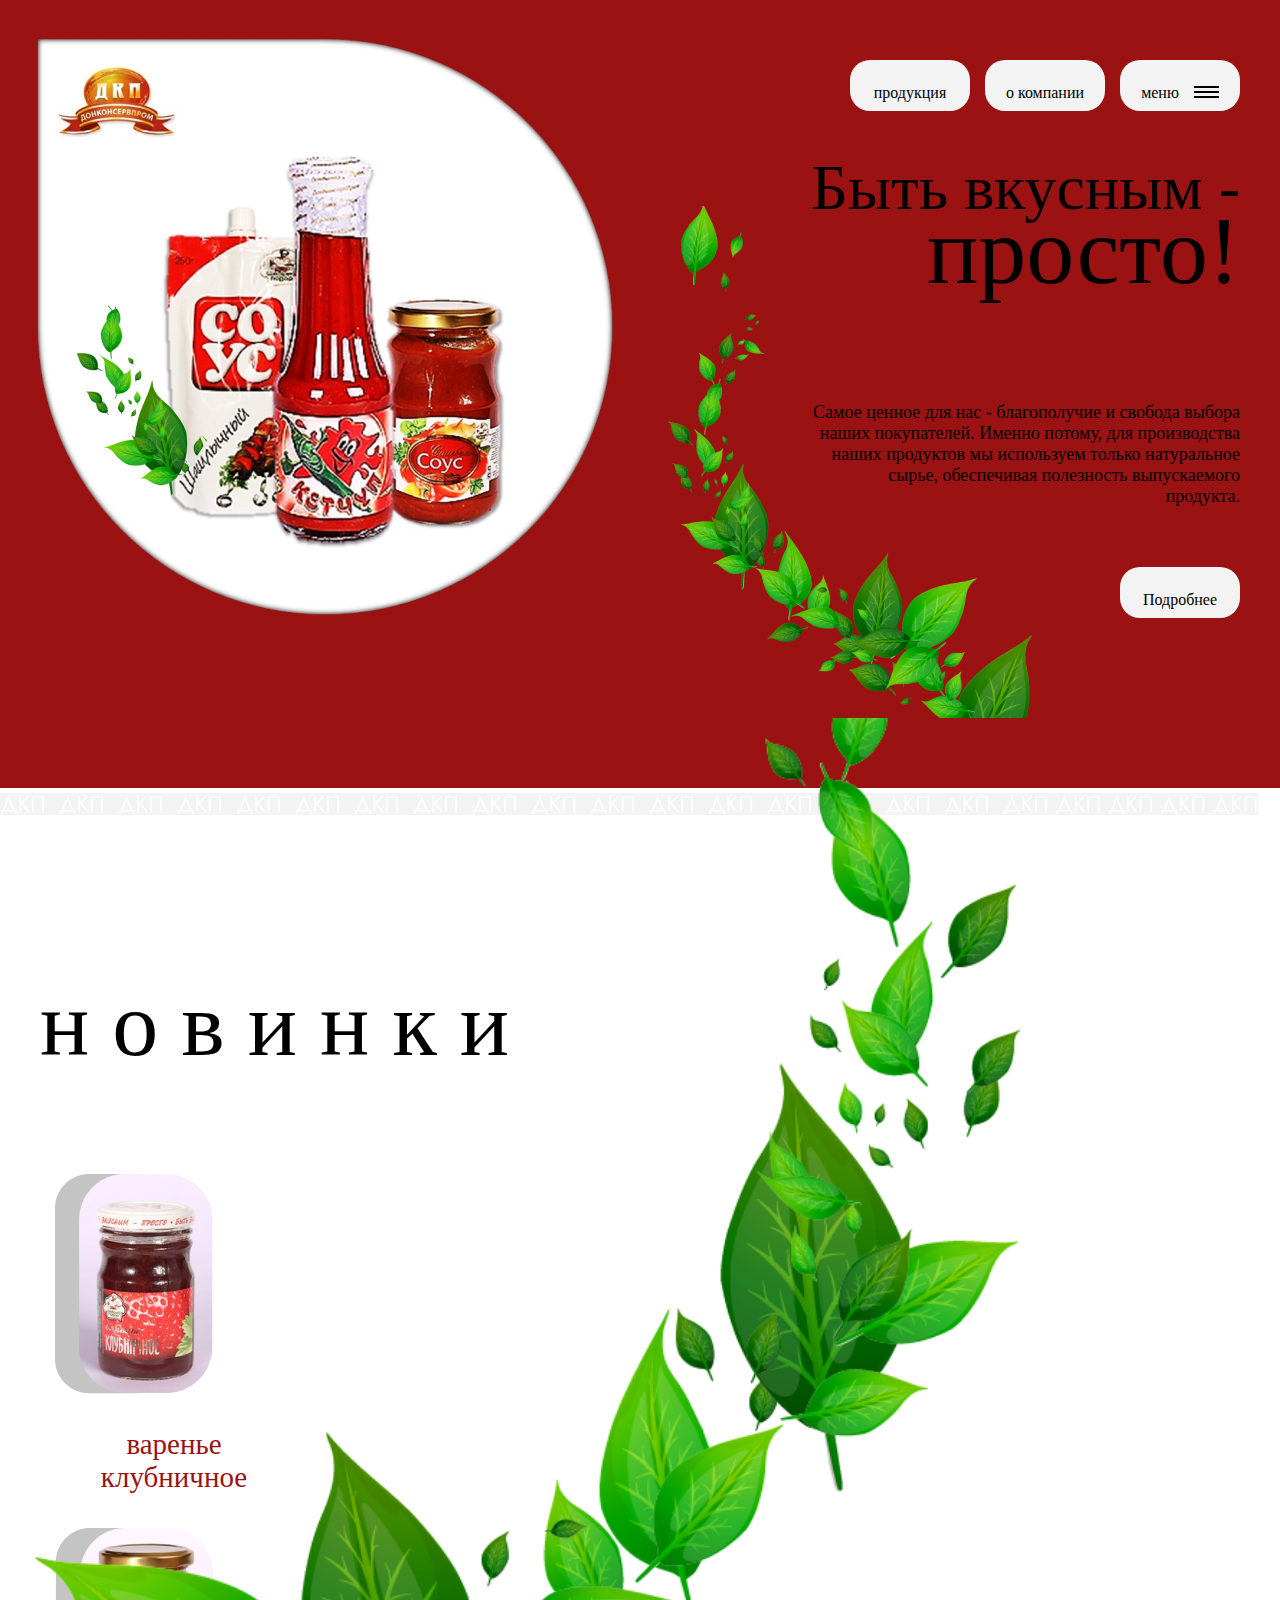
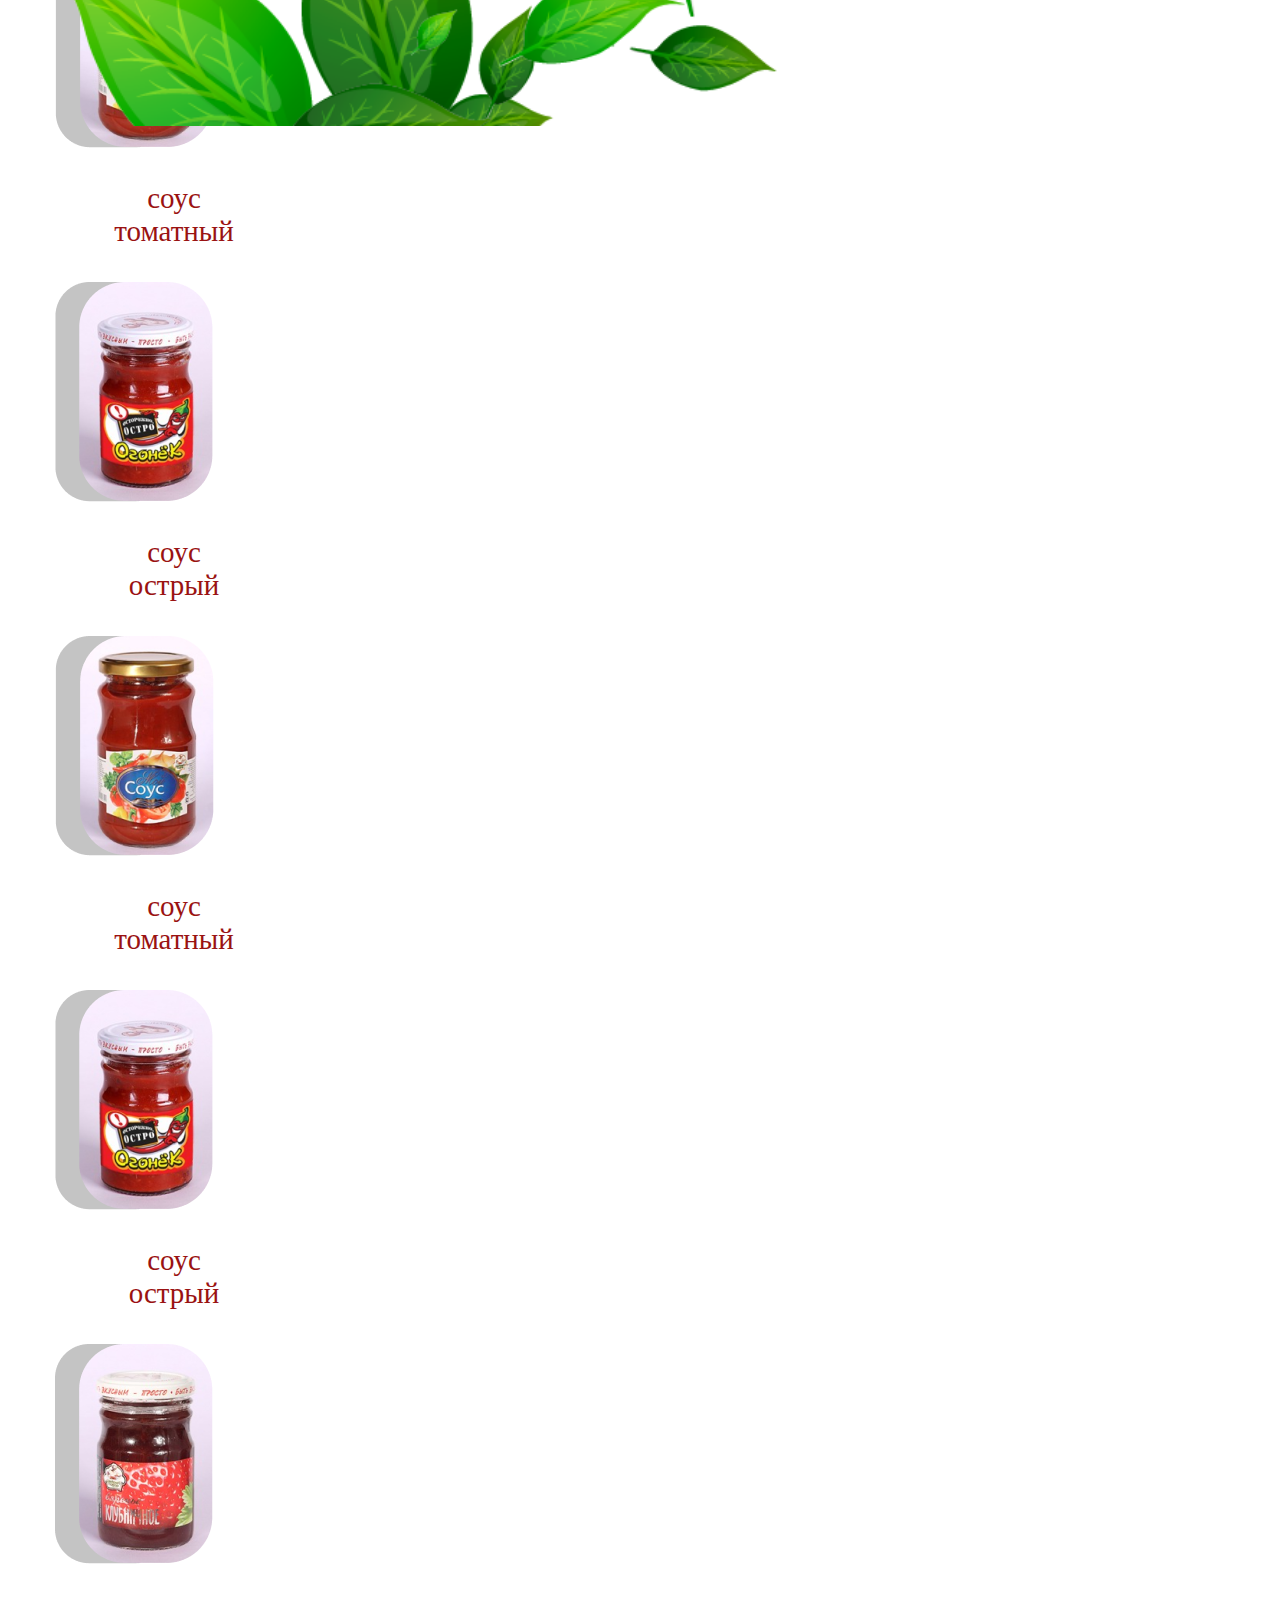
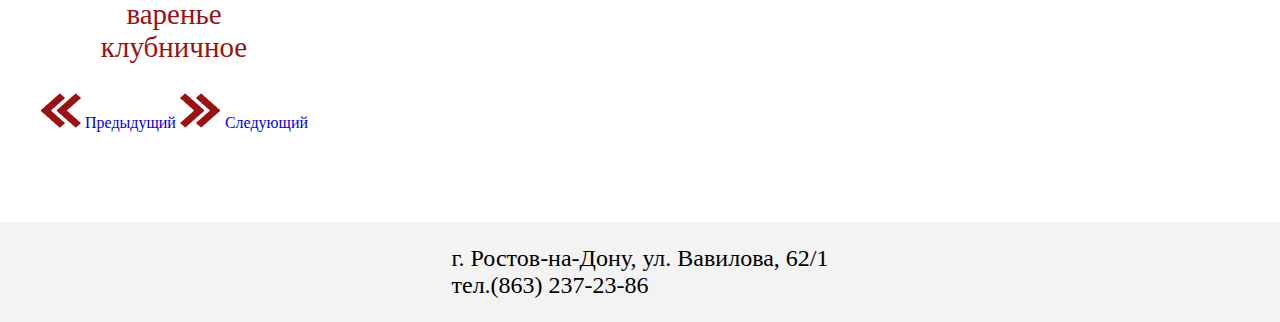
<file: index.html>
<!DOCTYPE html>

<html>
  <head>
    <title>Донконсервпром</title>
	<meta charset="UTF-8">
	<meta name="viewport" content="width=device-width, initial-scale=1, shrink-to-fit=no">
	
    <link rel="stylesheet" type="text/css" href="styles/style1.css">
	<link href="https://cdn.jsdelivr.net/npm/bootstrap@5.0.0-beta3/dist/css/bootstrap.min.css" 
              rel="stylesheet" integrity="sha384-eOJMYsd53ii+scO/bJGFsiCZc+5NDVN2yr8+0RDqr0Ql0h+rP48ckxlpbzKgwra6" 
              crossorigin="anonymous">
  </head>
  
  <body>	
  
	<div id="introduction">
	
		<div class="header set-1">
			<div class="menu set-2">
				<a class="button-a" href="index3.html"><p class="text1">продукция</p></a>
				<a class="button-a bm" href="index4.html"><p class="text1">о компании</p></a>
				<a class="button-a bm" href="#"><p class="text1">меню<img src="styles/images/menu.png" class="media-menu"></p></a>
			</div>
		</div>
			
		<div class="content set-1">
			<div class="set-2">
				<div class="empty-space"></div>
				<div class="leaves" style="background: url('styles/images/leaves1.png') no-repeat">
					<p class="text2 text-white" align="right">Быть вкусным -</p>
					<p class="text3 text-white" align="right">просто!</p>
					<p class="text4 text4-1 text-white" align="right" >Самое ценное для нас - благополучие и свобода
						выбора наших покупателей. Именно потому, для 
                        производства наших продуктов мы используем 
                        только натуральное сырье, обеспечивая 
                        полезность выпускаемого продукта.</p>
					<div class="set-2" style="justify-content: flex-end; margin-top: 60px; margin-bottom: 100px">
						<a class="button-a" href="index4.html"><p class="text1">Подробнее</p></a>
					</div>
                </div>
			</div>
		</div>
	</div>
	
	<img src="styles/images/leaves2.png" class="leaves2">
	<div class="red-line"></div>
    <img style="width: 100%" src="styles/images/dkp.png">
	
	<div id="info--1">
		
		<div class="content set-1">
		<div class="text5 set-2"><p>н о в и н к и</p></div>
				
			<div class="carousel set-2 col-12 col-lg-9">
					<div id="carousel" class="carousel slide" data-bs-ride="false">
                        <div class="row carousel-inner">
						
                            <div class="carousel-item active">
                                <div class="row mx-5">
                                    <div class="col-4"><a href="index2.html"><img src="styles/images/1.png" class="d-block py-0 img"><p class="text">варенье<br>клубничное</p></a></div>
                                    <div class="col-4"><a href="index2.html"><img src="styles/images/2.png" class="d-block py-0 img"><p class="text">соуc<br>томатный</p></a></div>
                                    <div class="col-4"><a href="index2.html"><img src="styles/images/3.png" class="d-block py-0 img"><p class="text">соус<br>острый</p></a></div>
                                </div>
                            </div>
							
                            <div class="carousel-item">
                                <div class="row mx-5">
                                    <div class="col-4"><a href="index2.html"><img src="styles/images/2.png" class="d-block py-0 img"><p class="text">соус <br>томатный</p></a></div>
                                    <div class="col-4"><a href="index2.html"><img src="styles/images/3.png" class="d-block py-0 img"><p class="text">соус <br>острый</p></a></div>
                                    <div class="col-4"><a href="index2.html"><img src="styles/images/1.png" class="d-block py-0 img"><p class="text">варенье <br>клубничное</p></a></div>
                                </div>
                            </div>
							
                            <a class="carousel-control-prev" role="button" data-bs-slide="prev" href="#carousel">
                                <span class="carousel-control-prev-icon" aria-hidden="true"><img src="styles/images/previous.png" class="btn-carousel"></span>
                                <span class="visually-hidden">Предыдущий</span>
                            </a>
                            <a class="carousel-control-next" role="button" href="#carousel"  data-bs-slide="next">
                                <span class="carousel-control-next-icon" aria-hidden="true"><img src="styles/images/next.png" class="btn-carousel"></span>
                                <span class="visually-hidden">Следующий</span>
                            </a>
                        </div>
                    </div>
			</div>
		</div>
		<div class="row footer mx-2" style="margin-left: 0px !important; margin-right: 0px !important;">
			<p>г. Ростов-на-Дону, ул. Вавилова, 62/1 <br>тел.(863) 237-23-86</p>
		</div>
	</div>

	<!-- JavaScript Bundle with Popper -->
        <script src="https://cdn.jsdelivr.net/npm/bootstrap@5.0.0-beta3/dist/js/bootstrap.bundle.min.js" integrity="sha384-JEW9xMcG8R+pH31jmWH6WWP0WintQrMb4s7ZOdauHnUtxwoG2vI5DkLtS3qm9Ekf" crossorigin="anonymous"></script>
  </body>
</html>
</file>
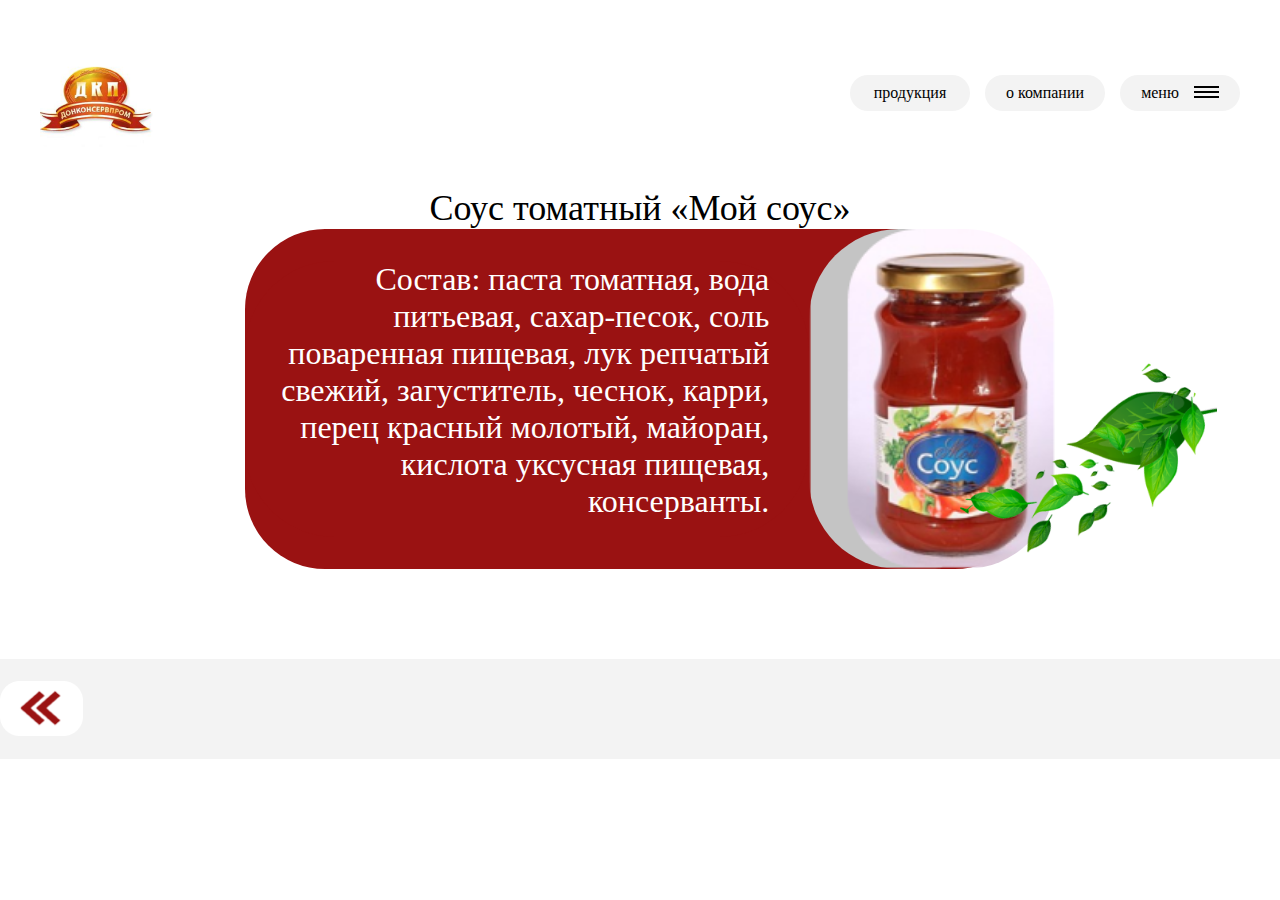
<file: index2.html>
<!DOCTYPE html>

<html>
  <head>
    <title>Мой соус</title>
	<meta charset="UTF-8">
	<meta name="viewport" content="width=device-width, initial-scale=1, shrink-to-fit=no">
	
    <link rel="stylesheet" type="text/css" href="styles/style1.css">
  </head>
  
  <body>	
	<div id="info--2">
		<div class="align--end">
			<img src="styles/images/leaves3.png" class="leaves3">
		</div>
		
		<div class="set-1 info2-1">
			<div class="header set-2" style="padding-top: 0px">
				<div style="justify-content: flex-start">
					<a href="index.html"><img src="styles/images/logo.png" class="img-fluid logo"></a>
				</div>
			
				<div class="menu">	
					<a class="button-b" href="index3.html"><p class="text1">продукция</p></a>
					<a class="button-b bm" href="index4.html"><p class="text1">о компании</p></a>
					<a class="button-b bm" href="#"><p class="text1">меню<img src="styles/images/menu.png" class="media-menu"></p></a>
				</div>
			</div>
		</div>
		
		<div class="info2-2 set-1">
			<p class="text6 set-2">Соус томатный «Мой соус»</p>
			<div class="red-box">
				<p class="text7" align="right">Состав: паста томатная, вода питьевая,
                        сахар-песок, соль поваренная пищевая, лук репчатый свежий,
                        загуститель, чеснок, карри, перец красный молотый, майоран,
                        кислота уксусная пищевая, консерванты.</p>
				<div><img src="styles/images/2.png" class="img1"></div>
			</div>
		</div>   
			
		<div class="set-2 footer" style="justify-content: flex-start; padding-top: 0">
			<div class="button back">
				<a href="index.html"><img class="back" src="styles/images/back.png"></a>
			</div>	
		</div>
		
	</div>
  </body>
</html>
</file>
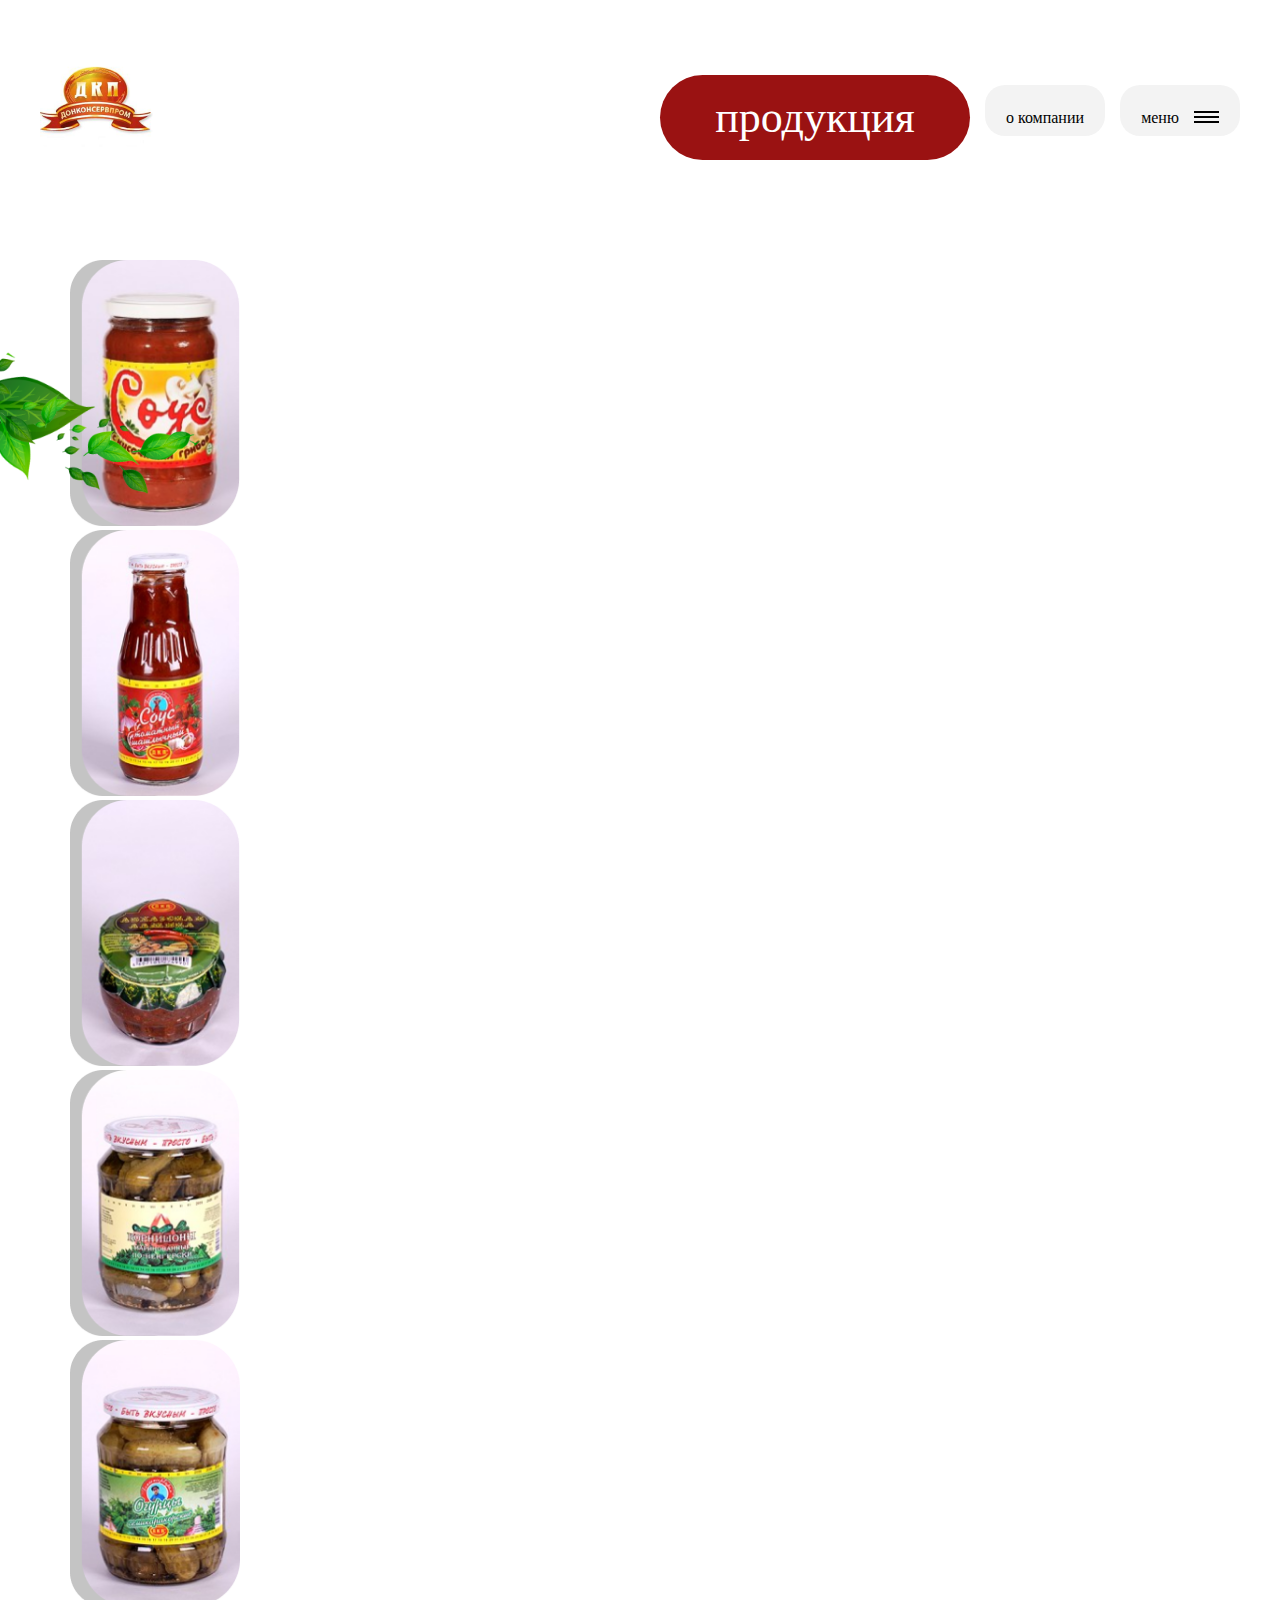
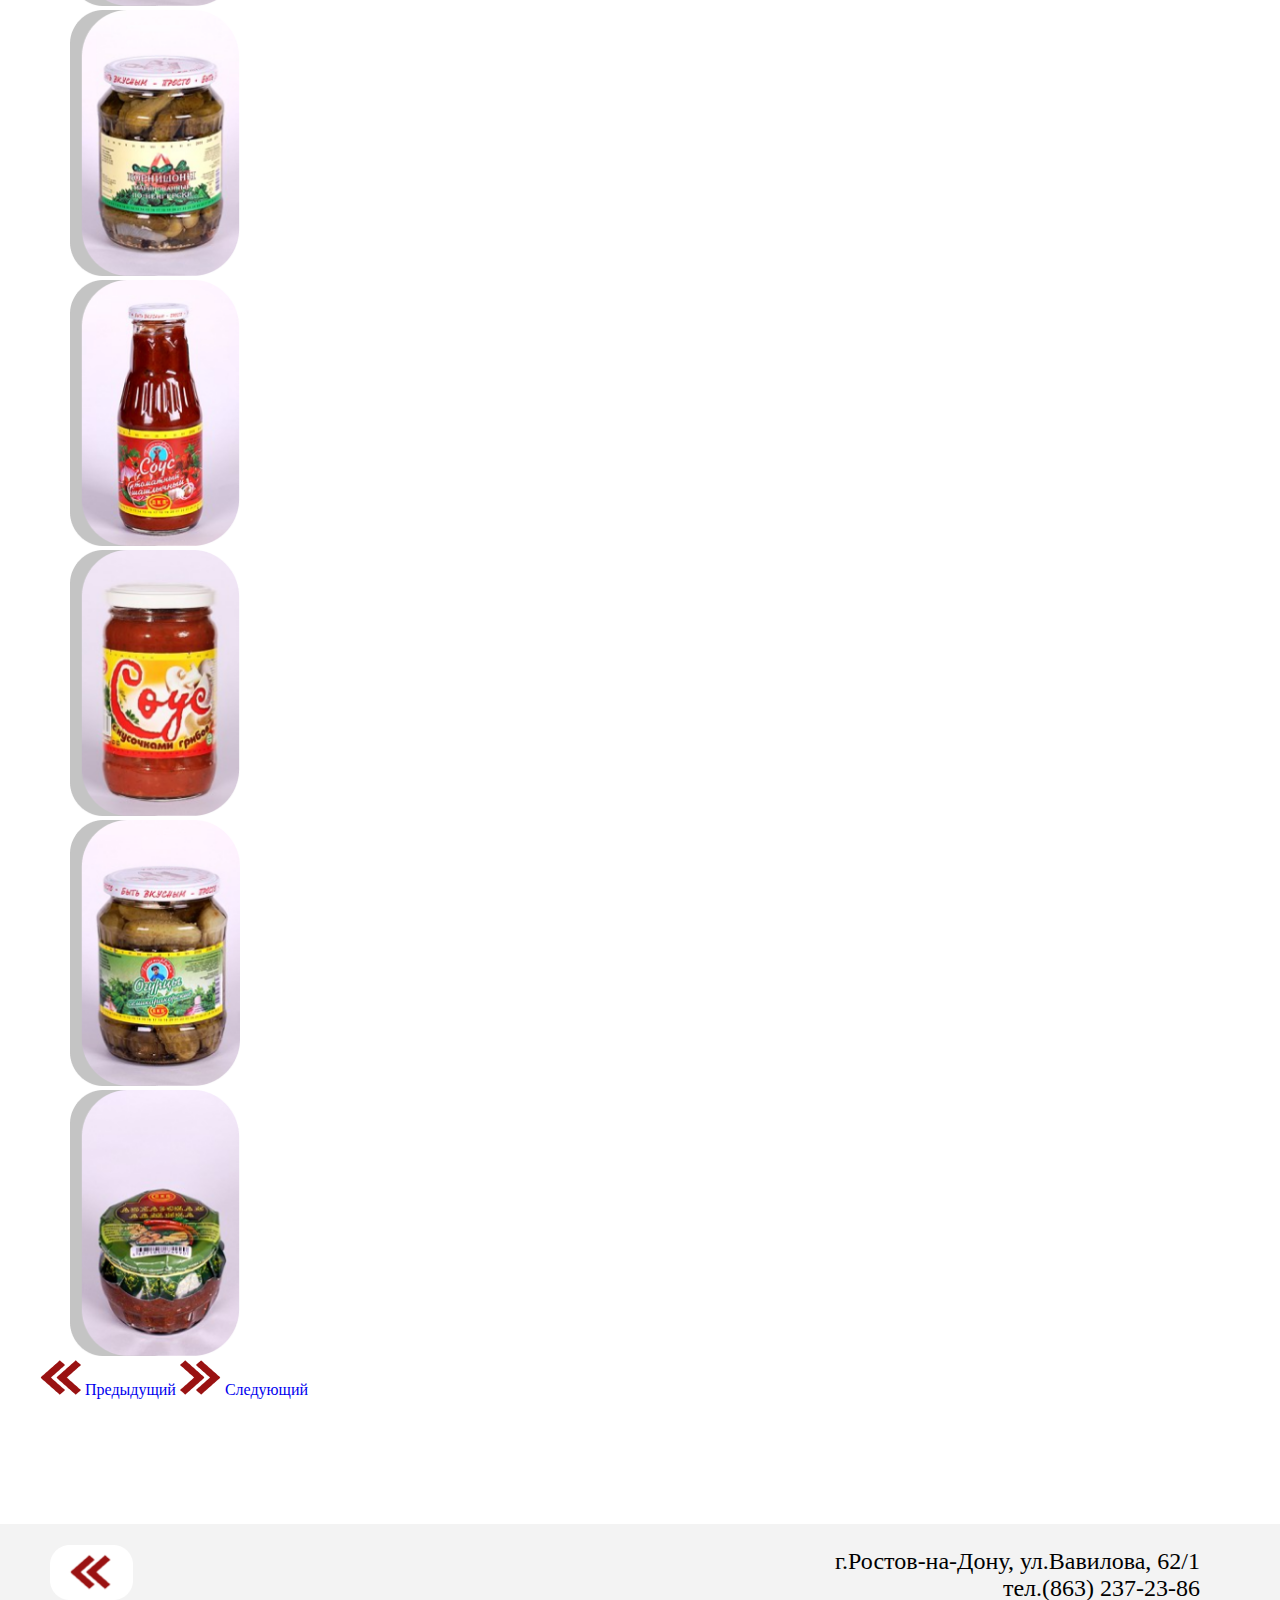
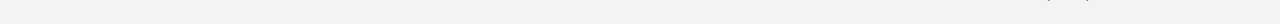
<file: index3.html>
<!DOCTYPE html>

<html>
  <head>
    <title>продукция</title>
	<meta charset="UTF-8">
	<meta name="viewport" content="width=device-width, initial-scale=1, shrink-to-fit=no">
	
    <link rel="stylesheet" type="text/css" href="styles/style1.css">
	<link href="https://cdn.jsdelivr.net/npm/bootstrap@5.0.0-beta3/dist/css/bootstrap.min.css" 
              rel="stylesheet" integrity="sha384-eOJMYsd53ii+scO/bJGFsiCZc+5NDVN2yr8+0RDqr0Ql0h+rP48ckxlpbzKgwra6" 
              crossorigin="anonymous">
  </head>
  
  <body>	
	<div class="set-2">
		<img <img src="styles/images/leaves4.png" class="leaves4">
	</div>
	
	<div id="info--3">
		<div class="info3 set-1">
			<div class="header set-2">
			
				<div style="justify-content: flex-start">
					<a href="index.html"><img src="styles/images/logo.png" class="img-fluid logo"></a>
				</div>
				
				<div class="menu" style="align-items: center">
					<a class="button-b big" href="index3.html"><p class="text1big">продукция</p></a>
					<a class="button-a bm" href="index4.html"><p class="text1">о компании</p></a>
					<a class="button-a bm" href="#"><p class="text1">меню<img src="styles/images/menu.png" class="media-menu"></p></a>
				</div>
			</div>
		
			<div class="info3-1 set-2">
			 <div id="carousel" class="carousel slide" data-bs-ride="false">
                        <div class="row carousel-inner">
                            <div class="carousel-item active">
                                <div class="row justify-content-center" style="margin-left:30px; margin-right: 30px">
                                    <div class="col-2"><a href="index2.html"><img src="styles/images/4.png" class="d-block img2"></a></div>
                                    <div class="col-2"><a href="index2.html"><img src="styles/images/5.png" class="d-block img2"></a></div>
                                    <div class="col-2"><a href="index2.html"><img src="styles/images/6.png" class="d-block img2"></a></div>
                                    <div class="col-2"><a href="index2.html"><img src="styles/images/7.png" class="d-block img2"></a></div>
                                    <div class="col-2"><a href="index2.html"><img src="styles/images/8.png" class="d-block img2"></a></div>
                                </div>
                            </div>
                            <div class="carousel-item">
                                <div class="row justify-content-center" style="margin-left:30px; margin-right: 30px">
                                    <div class="col-2"><a href="index2.html"><img src="styles/images/7.png" class="d-block img2"></a></div>
                                    <div class="col-2"><a href="index2.html"><img src="styles/images/5.png" class="d-block img2"></a></div>
                                    <div class="col-2"><a href="index2.html"><img src="styles/images/4.png" class="d-block img2"></a></div>
                                    <div class="col-2"><a href="index2.html"><img src="styles/images/8.png" class="d-block img2"></a></div>
                                    <div class="col-2"><a href="index2.html"><img src="styles/images/6.png" class="d-block img2"></a></div>
                                </div>
                            </div>                           
                            <a class="carousel-control-prev" role="button" data-bs-slide="prev" href="#carousel">
                                <span class="carousel-control-prev-icon" aria-hidden="true"><img src="styles/images/previous.png" class="btn-carousel"></span>
                                <span class="visually-hidden">Предыдущий</span>
                            </a>
                            <a class="carousel-control-next" role="button" href="#carousel"  data-bs-slide="next">
                                <span class="carousel-control-next-icon" aria-hidden="true"><img src="styles/images/next.png" class="btn-carousel"></span>
                                <span class="visually-hidden">Следующий</span>
                            </a>
                        </div>
                    </div>
			</div>
		</div>
		<div class="set-2 footer" style="justify-content: space-between; padding-top: 0">
				<a href="index.html"><img class="back" src="styles/images/back.png" style="padding-left:50px"></a>
				<p align="right" class="text10">г.Ростов-на-Дону, ул.Вавилова, 62/1<br>тел.(863) 237-23-86</p>
		</div>
	</div>

	<!-- JavaScript Bundle with Popper -->
        <script src="https://cdn.jsdelivr.net/npm/bootstrap@5.0.0-beta3/dist/js/bootstrap.bundle.min.js" integrity="sha384-JEW9xMcG8R+pH31jmWH6WWP0WintQrMb4s7ZOdauHnUtxwoG2vI5DkLtS3qm9Ekf" crossorigin="anonymous"></script>
  </body>
</html>
</file>
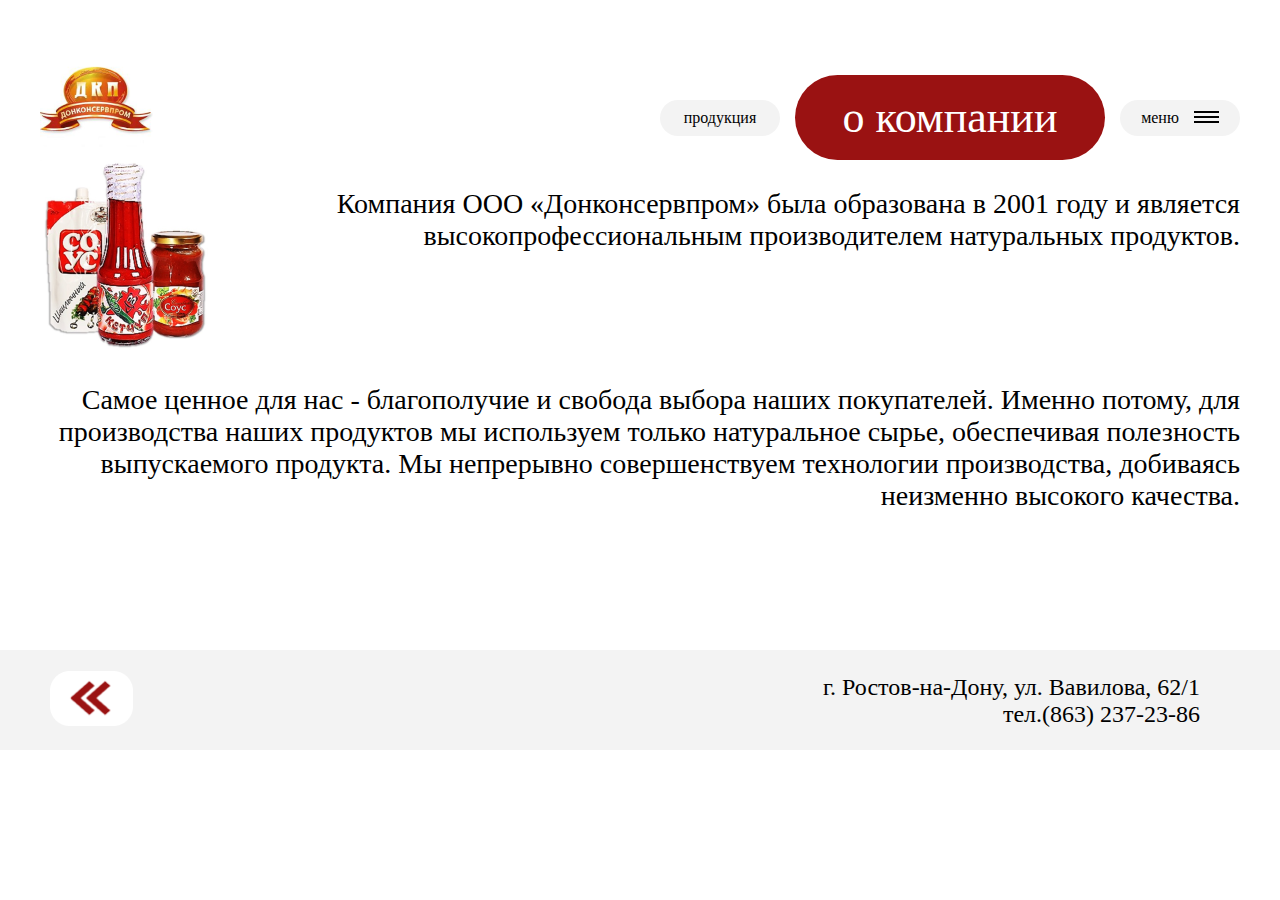
<file: index4.html>
<!DOCTYPE html>

<html>
  <head>
    <title>о компании</title>
	<meta charset="UTF-8">
	<meta name="viewport" content="width=device-width, initial-scale=1, shrink-to-fit=no">
		
    <link rel="stylesheet" type="text/css" href="styles/style1.css">

  </head>
  
  <body>	
  
	<section id="info--4">
	
		<div class="info4 set-1">
			<div class="header set-2">
			
				<div style="justify-content: flex-start">
					<a href="index.html"><img src="styles/images/logo.png" class="img-fluid logo"></a>
				</div>
				
				<div class="menu" style="align-items: center">
					<a class="button-b" href="index3.html"><p class="text1">продукция</p></a>
					<a class="button-b big bm" href="index4.html"><p class="text1big">о компании</p></a>
					<a class="button-b bm" href="#"><p class="text1">меню<img src="styles/images/menu.png" class="media-menu"></p></a>
				</div>
			</div>
		
			<div class="info4-1">
				<div><img  src="styles/images/main.png" class="img3"></div>
				<div><p class="text9" align="right">Компания ООО «Донконсервпром» была образована в 2001 году 
                и является высокопрофессиональным производителем 
                натуральных продуктов.</p></div>
			</div>
			
			
            <div class="text9 set-2" align="right">
                <p>Самое ценное для нас - благополучие и свобода выбора наших покупателей.
                    Именно потому, для производства наших продуктов мы используем только натуральное сырье, 
                    обеспечивая полезность выпускаемого продукта.
                    Мы непрерывно совершенствуем технологии производства, добиваясь неизменно высокого качества.</p>
            </div>		
		</div>
			
		<div class="set-2 footer" style="justify-content: space-between; padding-top: 0; margin-top:110px !important">
				<a href="index.html"><img class="back" src="styles/images/back.png" style="padding-left:50px"></a>
				<p align="right" class="text10">г. Ростов-на-Дону, ул. Вавилова, 62/1<br>тел.(863) 237-23-86</p>
		</div>
	
	</div>
	<!-- JavaScript Bundle with Popper -->
        <script src="https://cdn.jsdelivr.net/npm/bootstrap@5.0.0-beta3/dist/js/bootstrap.bundle.min.js" integrity="sha384-JEW9xMcG8R+pH31jmWH6WWP0WintQrMb4s7ZOdauHnUtxwoG2vI5DkLtS3qm9Ekf" crossorigin="anonymous"></script>
  </body>
</html>
</file>
<file: styles/style1.css>
.set-1 {
  width: 100%;
  max-width: 1200px;
  padding-top: 60px;
  margin-left: auto;
  margin-right: auto;
  margin-bottom: 0px;
}
.set-2 {
  display: -ms-flexbox;
  display: flex;
  -ms-flex-wrap: wrap;
  margin-bottom: 0px;
  flex-wrap: wrap;
}

body {
  font-family: Jost Regular;
  margin: 0;
  padding: 0;
}

#introduction{
    background: url('images/background picture.png') no-repeat left top, #9A1212;
}

.menu{
    justify-content: flex-end;
    display:flex;
    flex-grow:1;
}

.media-menu {

  background-size: cover;
  width: 25px;
  height: auto;
  margin-left: 15px !important;
}

.button-a {
  background-color: #f3f3f3; 
  color: black; 
  height:36px !important;
  width:120px !important;
  border-radius: 20px;
  text-align: center;
  display: flex;
  align-items: center;
  justify-content: center;
  padding-top: 15px;
}

.button-b {
  background-color: #f3f3f3; 
  color: black; 
  height:36px !important;
  width:120px !important;
  border-radius: 20px;
  text-align: center;
  display: flex;
  align-items: center;
  justify-content: center;
  margin-top: 15px;
}

.bm {
  margin-left: 15px !important;
}

.info3-1 {
  margin-top: 100px;
  margin-bottom: 125px;
}

.big {
  background-color: #9A1212 !important;
  color: white;
  border-radius: 50px !important;
  height: 85px !important;
  width: 310px !important;
}

.info4-1 {
  display: flex;
  flex-direction: row;
}

.text1{
  font-size: 16px
}

.text1big {
  font-size: 44px;
  color:white;
}

.text2 {
  font-size: 64px;
  padding: -10px 0 -10px 0;
  margin: -20px 0 -20px 0;
}

.text3 {
  font-size: 96px;
  padding: auto;
  margin-top: -30px;
}

.text4 {
  font-size: 18px;
  padding-left: 170px;
}

.text5 {
  font-size: 92px;
}

.text {
  text-align: center;  
  font-size: 29px !important;
  color: #9A1212;
}

.footer{
  font-size: 24px; 
  background-color: #f3f3f3;   
  height: 100px;
  width: 100%;
  margin-left: 0px !important;
  margin-right: 0px !important;
  margin-top: 7% !important;
  display: flex;
  align-items: center;
  justify-content: center;
  padding: 0 !important;
}

#footer {
  background-color: #F3F3F3;
}

.text6 {
  font-size: 36px;
}

.text7 {
  font-size: 32px;
  background-color: #9A1212;
  border-radius: 90px !important;
  color: white !important;
  padding-left: 20px;
  padding-right: 40px;
}

.text9 {
  font-size: 28px;
}

.text10 {
  padding-right: 80px;
}

a {
  text-decoration: none !important;
}

.info2-2 {
  align-items: center; 
  padding-top: 0px;
  display: flex;
  justify-content: center;
  flex-direction: column;
}

.red-box{
  background-color: #9A1212;
  border-radius: 80px;
  width: 790px;
  height: 340px;    
  display: flex;
}

.empty-space{
    flex-basis: 50%;
    flex-shrink: 10;
}

.red-line{
  background-color: #9A1212;
  width: 100%;
  height: 70px;
  flex-shrink: 10;
}

.leaves{
    flex-basis:50%;
    flex-grow: 10;
}

.leaves2 {
  position: absolute;
  right: 260px;
  width: auto;
  min-height: 112vh;
}

.leaves3{
    position: absolute; 
    height: 250px; 
    width:auto;  
    margin-left: 75%;
    margin-top: 25%;
}

.leaves4{
    position: absolute; 
    height: 250px; 
    width:auto; 
    margin-bottom: 100px;
    margin-top: 300px;
}

.img1 {
  height: 340px;
  border-radius: 90px !important;
  margin-right: -20px;
}

.img2 {
width: 170px;
height: 266px;
margin-right: 30px;
}

.img3 {
width: 174px;
height: 192px;
}

.img {
  text-align: center;
  margin-left: 10px;
  padding: 5px !important;
  display: flex;
  flex-shrink: 3;
}

.btn-carousel-left {
  margin-left: -15px;
}

.btn-carousel-right {
  margin-left: 15px;
}

.back{
    height: 55px; 
    width: auto
}

@media(max-width:1026px){
       #introduction{ background-size: 800px auto !important;
       background-position: left center;}
}
@media(max-width:800px){
       #introduction{ background-size: 0 !important}
}

@media(max-width:500px){.menu{
    display:flex;
    align-items: flex-end;
    flex-direction: column;    
    flex-grow:1;
}}


@media(max-width:500px){
    .text2{font-size: 40px;}
    .text3{font-size: 56px;}
    .text4{font-size: 14px;}
    .leaves{background-size: 200px auto}
}

@media(max-width:400px){
    .text4-1{
    padding-left: 75px
}
}

media (max-width: 980px)
.leaves2 {
    height: 0;
}

@media(max-width:900px){
    .empty-space{flex-basis:30%}
    .leaves{flex-basis:70%}
}
@media(max-width:800px){
    .empty-space{flex-basis:0%}
    .leaves{flex-basis:100%}
}

@media(max-width:1000px){
    .leaves2{
         height: 0px !important;
         width: 0px !important}
}
@media(max-width:600px){
    .img{
        height: 120px;
        width:100px;
        margin-left: 0px;
    }
    .text{
        font-size:20px
    }
    .btn-carousel{
        height: 30px
    }
    .footer{font-size: 12px}
}
@media(max-width:400px){
    .img{
        height: 70px;
        width: 50px
    }
    .text{
        font-size:12px
    }
    .btn-carousel{
        height: 20px
    }
}

@media(max-width:800px){
    .red-box{width: 700px;
             height:300px}
    .img1{height: 300px}
    .text7{font-size:26px}
    .text6{font-size:32px}
}
@media(max-width:600px){
    .red-box{width: 500px;
             height:200px;
             border-radius: 70px;}
    .img1{height: 200px}
    .text7{font-size:18px}
    .text6{font-size:22px}
    .logo{height: 50px}
    .back{height: 30px}
}
@media(max-width:400px){
    .red-box{width: 320px;
             height:170px;
             border-radius: 50px;}
    .img1{height: 170px}
    .text7{font-size:15px}
    .text6{font-size:20px}
}

@media(max-width:700px){
    .text1big{font-size:22px}
    .button-big{width:200px!important;height: 50px!important}
}

@media(max-width:900px){
    .img2{height:180px}
}

@media(max-width:700px){
    .img2{height:115px}
    .leaves4{height: 80px}
}

@media(max-width:500px){
    .img2{height:70px;
          margin-left: 5px;
          margin-right: 5px}
}

@media(max-width:800px){
    .img3{
        height: 74px
    }
    .text9{font-size: 20px}
    .text10{font-size: 15px}
}

@media(max-width:700px){
    .text5{font-size:70px}
}

@media(max-width:480px){
    .text5{font-size:48px;
           margin-left: 28px}
}
</file>
